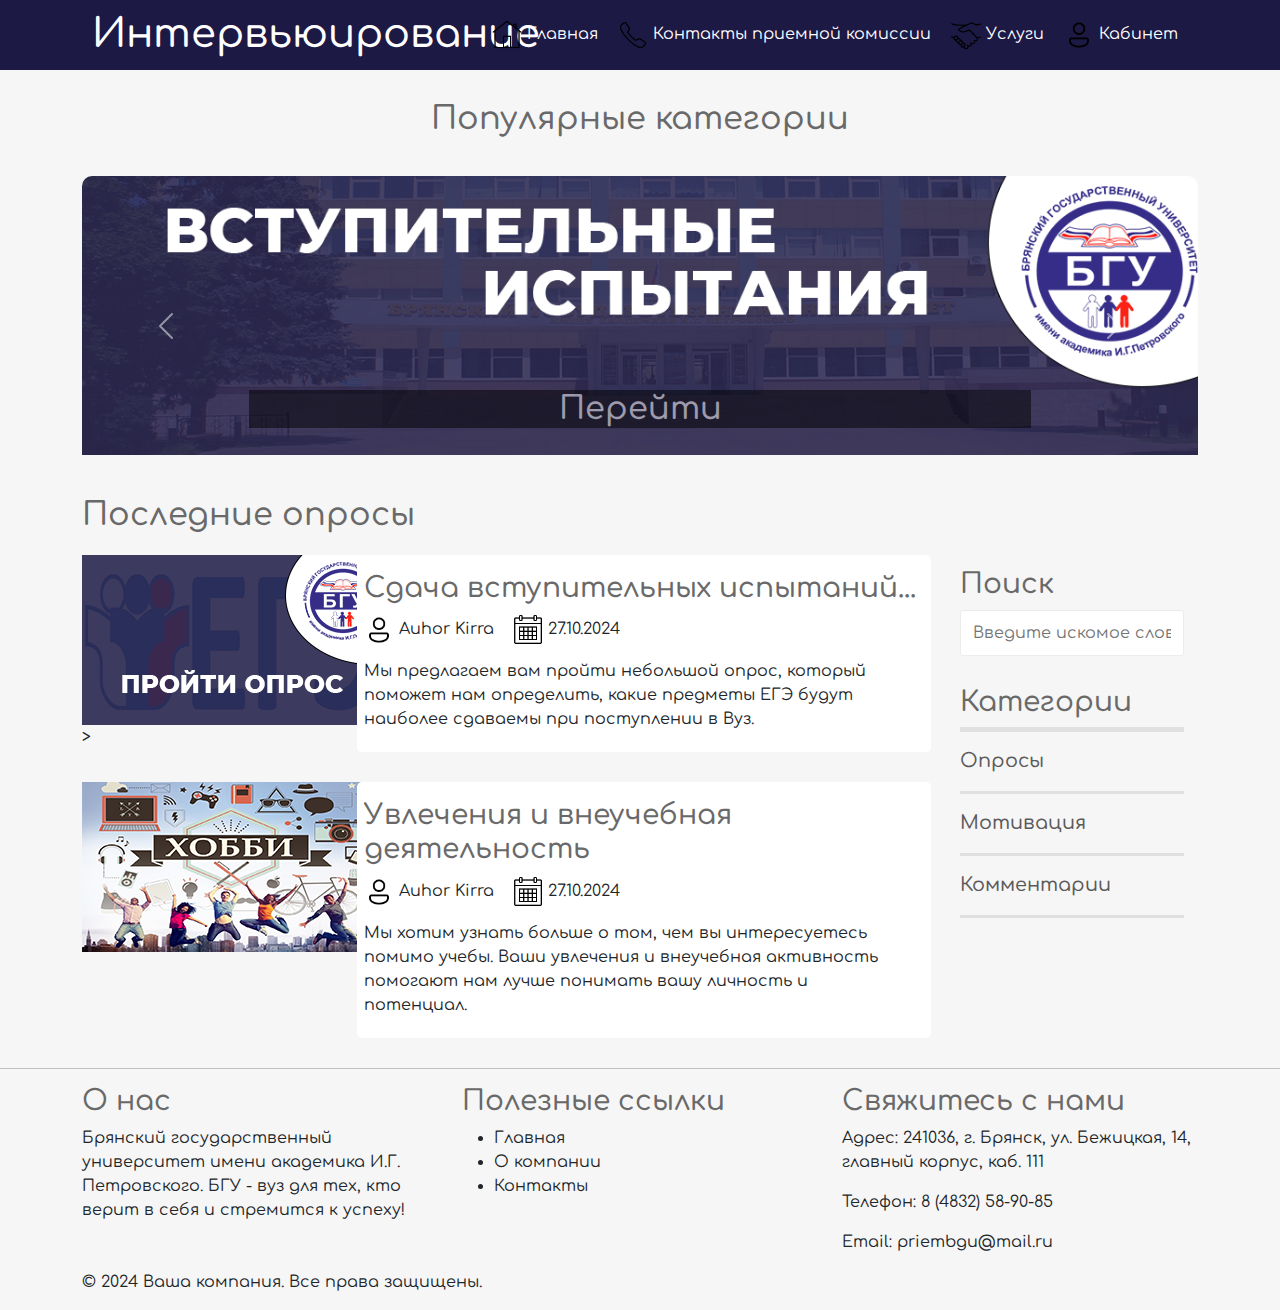
<file: index.html>
<!doctype html>
<html lang="en">
<head>
    <meta charset="utf-8">
    <meta name="viewport" content="width=device-width, initial-scale=1">
    <title>Сбор данных</title>

    <style>
        p {
            display: inline-block;
            margin: 0; /* Убираем стандартные отступы у параграфов */
        }
    </style>

    <link href="https://cdn.jsdelivr.net/npm/bootstrap@5.3.3/dist/css/bootstrap.min.css" rel="stylesheet"
          integrity="sha384-QWTKZyjpPEjISv5WaRU9OFeRpok6YctnYmDr5pNlyT2bRjXh0JMhjY6hW+ALEwIH" crossorigin="anonymous">


    <link rel="icon" type="image/png" href="icons/icon.png">

    <link rel="stylesheet" href="css/style.css">
    <link rel="preconnect" href="https://fonts.googleapis.com">
    <link rel="preconnect" href="https://fonts.gstatic.com" crossorigin>
    <link href="https://fonts.googleapis.com/css2?family=Comfortaa:wght@300..700&display=swap" rel="stylesheet">




</head>
<body>

<header class="container-fluid">
    <div class="container">
        <div class = "row">
            <div class="col-4">
                <h1>
                    <a href="index.html">Интервьюирование</a></h1>
            </div>
            <nav class="col-8">
                <ul>
                    <li><a href="index.html">
                        <img src="icons/home.png" alt="Главная" style="width: 30px; height: 30px;" />
                        Главная
                    </a></li>
                    <li><a href="#">
                        <img src="icons/mobile.png" alt="Контакты приемной комиссии" style="width: 30px; height: 30px;" />
                        Контакты приемной комиссии
                    </a></li>
                    <li><a href="#">
                        <img src="icons/usluga.png" alt="Контакты приемной комиссии" style="width: 30px; height: 30px;" />
                        Услуги
                    </a></li>
                    <li>
                        <a href="#">
                            <img src="icons/user.png" alt="Кабинет" style="width: 30px; height: 30px;" />
                            Кабинет
                        </a>
                        <ul>
                            <li><a href="log.html">Админ панель</a></li>
                            <li><a href="log.html">Выход</a></li>
                        </ul>
                    </li>
                </ul>
            </nav>
        </div>
    </div>
</header>

<!--Блок карусели Start-->
<div class="container">
    <div class="row">
        <h2 class="slider-title">
            Популярные категории
        </h2>
    </div>
    <div id="carouselExampleCaptions" class="carousel slide">

        <div class="carousel-inner">
            <div class="carousel-item active">
                <img src="image/image_1.png" class="d-block w-100" alt="..." >
                <div class="carousel-caption d-none d-md-block">
                    <h5><a href="single.html">Перейти</a></h5>

                </div>
            </div>
            <div class="carousel-item">
                <img src="image/image_2.png" class="d-block w-100" alt="..." >
                <div class="carousel-caption d-none d-md-block">
                    <h5><a href="">Перейти</a></h5>

                </div>
            </div>
            <div class="carousel-item">
                <img src="image/image_3.png" class="d-block w-100" alt="..." >
                <div class="carousel-caption d-none d-md-block">
                    <h5><a href="">Перейти</a></h5>

                </div>
            </div>
        </div>
        <button class="carousel-control-prev" type="button" data-bs-target="#carouselExampleCaptions" data-bs-slide="prev">
            <span class="carousel-control-prev-icon" aria-hidden="true"></span>
            <span class="visually-hidden">Previous</span>
        </button>
        <button class="carousel-control-next" type="button" data-bs-target="#carouselExampleCaptions" data-bs-slide="next">
            <span class="carousel-control-next-icon" aria-hidden="true"></span>
            <span class="visually-hidden">Next</span>
        </button>
    </div>
</div>
<!--Блок карусели End-->


<!--Блок Main-->
<div class="container">
    <div class="content-row">
        <!--main content-->
        <div class="main-content col-md-9 col-12">
            <h2>Последние опросы</h2>
            <div class="post row">
                <div class="img col-12 col-md-4">
                    <a href="single.html">
                    <img src="image/image_4.png" alt="img-thumbnail">
                    </a>>
                </div>
            <div class="post_text col-12 col-md-8">
                <h3>
                    <a href="single.html">Сдача вступительных испытаний...</a>

                </h3>

                <p><img src="icons/user.png" style="width: 30px; height: 30px;"/> Auhor Kirra </p>
                <p><img src="icons/calendar.png" style="width: 30px; height: 30px;"/> 27.10.2024 </p>
                <p class="preview-text">
                    Мы предлагаем вам пройти небольшой опрос, который поможет нам определить,
                    какие предметы ЕГЭ будут наиболее сдаваемы при поступлении в Вуз.
                </p>

            </div>

            </div>

            <div class="post row">
                <div class="img col-12 col-md-4">
                    <img src="image/image_5.png" alt="img-thumbnail">
                </div>
                <div class="post_text col-12 col-md-8">
                    <h3>
                        <a href="#">Увлечения и внеучебная деятельность</a>

                    </h3>

                    <p><img src="icons/user.png" style="width: 30px; height: 30px;"/> Auhor Kirra </p>
                    <p><img src="icons/calendar.png" style="width: 30px; height: 30px;"/> 27.10.2024 </p>
                    <p class="preview-text">
                        Мы хотим узнать больше о том, чем вы интересуетесь помимо учебы.
                        Ваши увлечения и внеучебная активность помогают нам лучше понимать вашу личность и потенциал.
                    </p>

                </div>

            </div>


        </div>

        <!--sliderbar content-->
        <div class="sidebar col-md-3 col-12">

            <div class="section search">
                <h3>Поиск</h3>
                <form action="/" method="post">
                    <input type="text" name="search-term" class="text-input" placeholder="Введите искомое слово...">
                </form>
            </div>

            <div class="section topics">
                <h3>Категории</h3>
                <ul>
                    <li><a href="#">Опросы</a> </li>
                    <li><a href="#">Мотивация</a> </li>
                    <li><a href="#">Комментарии</a> </li>
                </ul>

            </div>

        </div>

    </div>
</div>

<!--Блок Main end-->


<!--Footer-->
<!-- Содержание страницы -->
<div class="footer-content">
    <!-- Ваше основное содержимое страницы -->
</div>

<!-- Линия-разделитель -->
<hr>

<footer>
    <div class="container">
        <div class="row">
            <div class="col-sm-4">
                <h3>О нас</h3>
                <p>Брянский государственный университет имени академика И.Г. Петровского.
                    БГУ - вуз для тех, кто верит в себя и стремится к успеху!</p>
            </div>
            <div class="col-sm-4">
                <h3>Полезные ссылки</h3>
                <ul>
                    <li><a href="index.html">Главная</a></li>
                    <li><a href="#">О компании</a></li>
                    <li><a href="#">Контакты</a></li>
                </ul>
            </div>
            <div class="col-sm-4">
                <h3>Свяжитесь с нами</h3>
                <p>Адрес: 241036, г. Брянск, ул. Бежицкая, 14, главный корпус,
                    каб. 111</p>
                <p>Телефон: 8 (4832) 58-90-85</p>
                <p>Email:  priembgu@mail.ru</p>
            </div>
        </div>
        <div class="copyright">
            <p>&copy; 2024 Ваша компания. Все права защищены.</p>
        </div>
    </div>
</footer>
<!--Footer end-->



<script src="https://cdn.jsdelivr.net/npm/bootstrap@5.3.3/dist/js/bootstrap.bundle.min.js" integrity="sha384-YvpcrYf0tY3lHB60NNkmXc5s9fDVZLESaAA55NDzOxhy9GkcIdslK1eN7N6jIeHz" crossorigin="anonymous"></script>
</body>
</html>
</file>
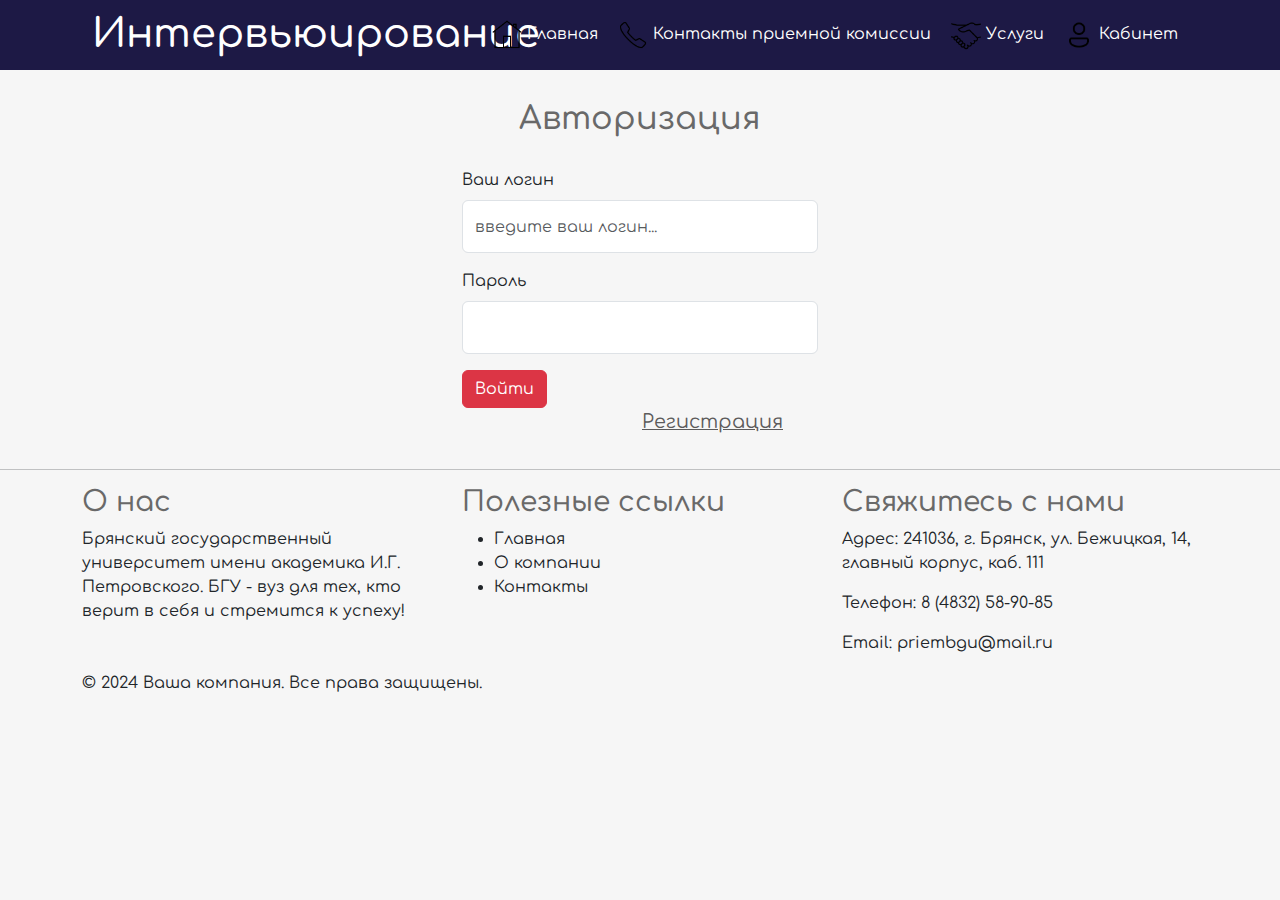
<file: log.html>
<!doctype html>
<html lang="en">
<head>
  <meta charset="utf-8">
  <meta name="viewport" content="width=device-width, initial-scale=1">
  <title>Сбор данных</title>

  <style>
    p {
      display: inline-block;
      margin: 0; /* Убираем стандартные отступы у параграфов */
    }
  </style>

  <link href="https://cdn.jsdelivr.net/npm/bootstrap@5.3.3/dist/css/bootstrap.min.css" rel="stylesheet"
        integrity="sha384-QWTKZyjpPEjISv5WaRU9OFeRpok6YctnYmDr5pNlyT2bRjXh0JMhjY6hW+ALEwIH" crossorigin="anonymous">


  <link rel="icon" type="image/png" href="icons/icon.png">

  <link rel="stylesheet" href="css/style.css">
  <link rel="preconnect" href="https://fonts.googleapis.com">
  <link rel="preconnect" href="https://fonts.gstatic.com" crossorigin>
  <link href="https://fonts.googleapis.com/css2?family=Comfortaa:wght@300..700&display=swap" rel="stylesheet">




</head>
<body>

<header class="container-fluid">
  <div class="container">
    <div class = "row">
      <div class="col-4">
        <h1>
          <a href="index.html">Интервьюирование</a></h1>
      </div>
      <nav class="col-8">
        <ul>
          <li><a href="index.html">
            <img src="icons/home.png" alt="Главная" style="width: 30px; height: 30px;" />
            Главная
          </a></li>
          <li><a href="#">
            <img src="icons/mobile.png" alt="Контакты приемной комиссии" style="width: 30px; height: 30px;" />
            Контакты приемной комиссии
          </a></li>
          <li><a href="#">
            <img src="icons/usluga.png" alt="Контакты приемной комиссии" style="width: 30px; height: 30px;" />
            Услуги
          </a></li>
          <li>
            <a href="#">
              <img src="icons/user.png" alt="Кабинет" style="width: 30px; height: 30px;" />
              Кабинет
            </a>
            <ul>
              <li><a href="#">Админ панель</a></li>
              <li><a href="#">Выход</a></li>
            </ul>
          </li>
        </ul>
      </nav>
    </div>
  </div>
</header>


<!--END HEADER-->


<!-- FORM -->
<div class="container reg_form">
  <form class="row justify-content-center" method="post" action="log.html">
    <h2 class="col-12">Авторизация</h2>
    <div class="mb-3 col-12 col-md-4">
      <label for="formGroupExampleInput" class="form-label">Ваш логин</label>
      <input type="text" class="form-control" id="formGroupExampleInput" placeholder="введите ваш логин...">
    </div>

    <div class="w-100"></div>
    <div class="mb-3 col-12 col-md-4">
      <label for="exampleInputPassword1" class="form-label">Пароль</label>
      <input type="password" class="form-control" id="exampleInputPassword1">
    </div>
    <div class="w-100"></div>
    <div class="mb-3 col-12 col-md-4">
      <button type="button" class="btn btn-danger">Войти</button>
      <a href="reg.html">Регистрация</a>
    </div>
  </form>
</div>
<!-- END FORM-->




<!--Footer-->
<!-- Содержание страницы -->
<div class="footer-content">
  <!-- Ваше основное содержимое страницы -->
</div>

<!-- Линия-разделитель -->
<hr>

<footer>
  <div class="container">
    <div class="row">
      <div class="col-sm-4">
        <h3>О нас</h3>
        <p>Брянский государственный университет имени академика И.Г. Петровского.
          БГУ - вуз для тех, кто верит в себя и стремится к успеху!</p>
      </div>
      <div class="col-sm-4">
        <h3>Полезные ссылки</h3>
        <ul>
          <li><a href="index.html">Главная</a></li>
          <li><a href="#">О компании</a></li>
          <li><a href="#">Контакты</a></li>
        </ul>
      </div>
      <div class="col-sm-4">
        <h3>Свяжитесь с нами</h3>
        <p>Адрес: 241036, г. Брянск, ул. Бежицкая, 14, главный корпус,
          каб. 111</p>
        <p>Телефон: 8 (4832) 58-90-85</p>
        <p>Email:  priembgu@mail.ru</p>
      </div>
    </div>
    <div class="copyright">
      <p>&copy; 2024 Ваша компания. Все права защищены.</p>
    </div>
  </div>
</footer>
<!--Footer end-->



<script src="https://cdn.jsdelivr.net/npm/bootstrap@5.3.3/dist/js/bootstrap.bundle.min.js" integrity="sha384-YvpcrYf0tY3lHB60NNkmXc5s9fDVZLESaAA55NDzOxhy9GkcIdslK1eN7N6jIeHz" crossorigin="anonymous"></script>
</body>
</html>
</file>
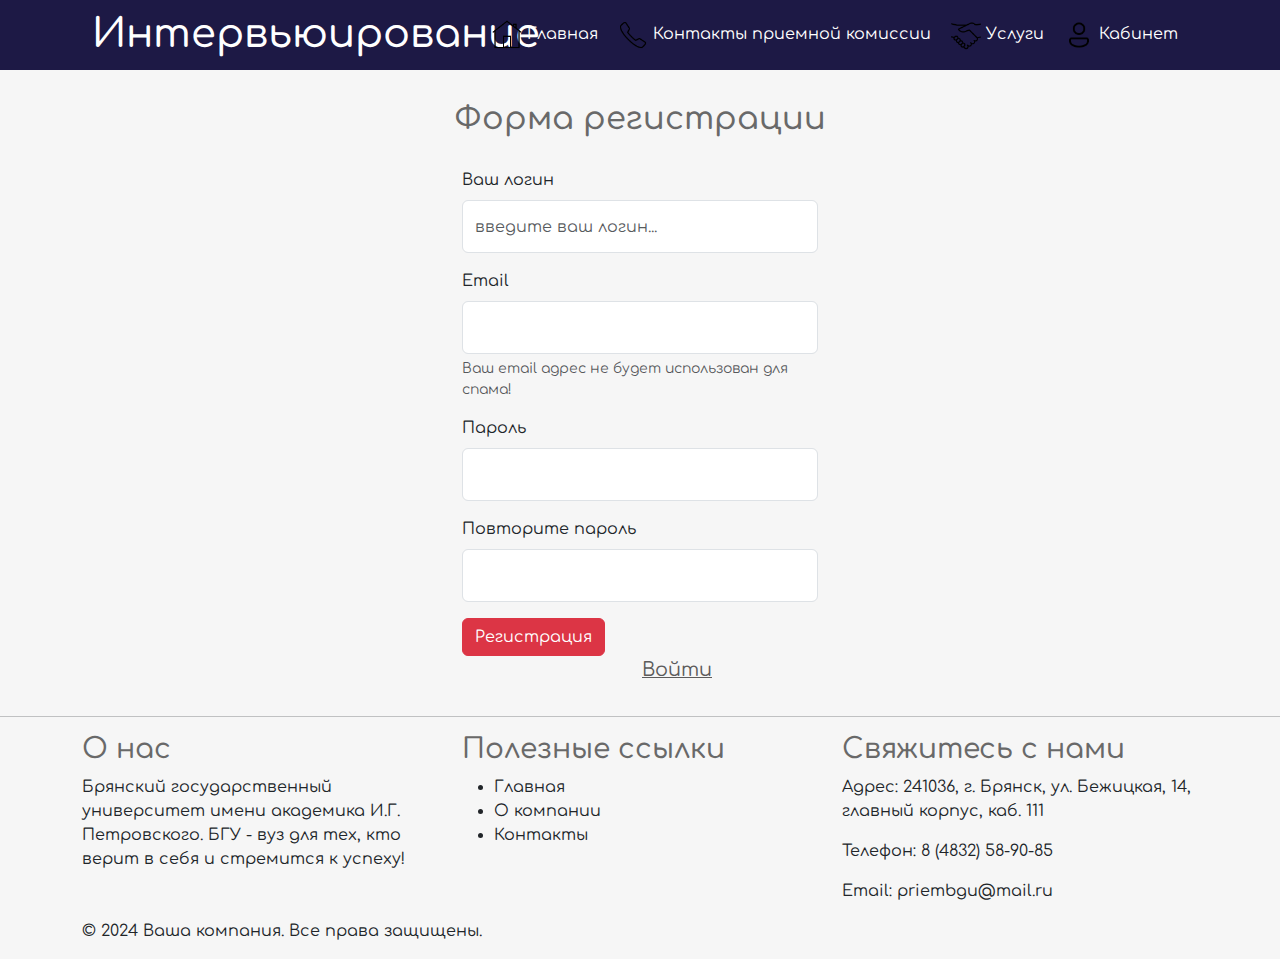
<file: reg.html>
<!doctype html>
<html lang="en">
<head>
    <meta charset="utf-8">
    <meta name="viewport" content="width=device-width, initial-scale=1">
    <title>Сбор данных</title>

    <style>
        p {
            display: inline-block;
            margin: 0; /* Убираем стандартные отступы у параграфов */
        }
    </style>

    <link href="https://cdn.jsdelivr.net/npm/bootstrap@5.3.3/dist/css/bootstrap.min.css" rel="stylesheet"
          integrity="sha384-QWTKZyjpPEjISv5WaRU9OFeRpok6YctnYmDr5pNlyT2bRjXh0JMhjY6hW+ALEwIH" crossorigin="anonymous">


    <link rel="icon" type="image/png" href="icons/icon.png">

    <link rel="stylesheet" href="css/style.css">
    <link rel="preconnect" href="https://fonts.googleapis.com">
    <link rel="preconnect" href="https://fonts.gstatic.com" crossorigin>
    <link href="https://fonts.googleapis.com/css2?family=Comfortaa:wght@300..700&display=swap" rel="stylesheet">




</head>
<body>

<header class="container-fluid">
    <div class="container">
        <div class = "row">
            <div class="col-4">
                <h1>
                    <a href="index.html">Интервьюирование</a></h1>
            </div>
            <nav class="col-8">
                <ul>
                    <li><a href="index.html">
                        <img src="icons/home.png" alt="Главная" style="width: 30px; height: 30px;" />
                        Главная
                    </a></li>
                    <li><a href="#">
                        <img src="icons/mobile.png" alt="Контакты приемной комиссии" style="width: 30px; height: 30px;" />
                        Контакты приемной комиссии
                    </a></li>
                    <li><a href="#">
                        <img src="icons/usluga.png" alt="Контакты приемной комиссии" style="width: 30px; height: 30px;" />
                        Услуги
                    </a></li>
                    <li>
                        <a href="#">
                            <img src="icons/user.png" alt="Кабинет" style="width: 30px; height: 30px;" />
                            Кабинет
                        </a>
                        <ul>
                            <li><a href="#">Админ панель</a></li>
                            <li><a href="#">Выход</a></li>
                        </ul>
                    </li>
                </ul>
            </nav>
        </div>
    </div>
</header>


<!--END HEADER-->


<!-- FORM -->
<div class="container reg_form">
    <form class="row justify-content-center" method="post" action="reg.html">
        <h2>Форма регистрации</h2>
        <div class="mb-3 col-12 col-md-4">
            <label for="formGroupExampleInput" class="form-label">Ваш логин</label>
            <input type="text" class="form-control" id="formGroupExampleInput" placeholder="введите ваш логин...">
        </div>
        <div class="w-100"></div>
        <div class="mb-3 col-12 col-md-4">
            <label for="exampleInputEmail1" class="form-label">Email</label>
            <input type="email" class="form-control" id="exampleInputEmail1" aria-describedby="emailHelp">
            <div id="emailHelp" class="form-text">Ваш email адрес не будет использован для спама!</div>
        </div>
        <div class="w-100"></div>
        <div class="mb-3 col-12 col-md-4">
            <label for="exampleInputPassword1" class="form-label">Пароль</label>
            <input type="password" class="form-control" id="exampleInputPassword1">
        </div>
        <div class="w-100"></div>
        <div class="mb-3 col-12 col-md-4">
            <label for="exampleInputPassword2" class="form-label">Повторите пароль</label>
            <input type="password" class="form-control" id="exampleInputPassword2">
        </div>
        <div class="w-100"></div>
        <div class="mb-3 col-12 col-md-4">
            <button type="button" class="btn btn-danger">Регистрация</button>
            <a href="log.html">Войти</a>
        </div>
    </form>
</div>
<!-- END FORM-->




<!--Footer-->
<!-- Содержание страницы -->
<div class="footer-content">
    <!-- Ваше основное содержимое страницы -->
</div>

<!-- Линия-разделитель -->
<hr>

<footer>
    <div class="container">
        <div class="row">
            <div class="col-sm-4">
                <h3>О нас</h3>
                <p>Брянский государственный университет имени академика И.Г. Петровского.
                    БГУ - вуз для тех, кто верит в себя и стремится к успеху!</p>
            </div>
            <div class="col-sm-4">
                <h3>Полезные ссылки</h3>
                <ul>
                    <li><a href="index.html">Главная</a></li>
                    <li><a href="#">О компании</a></li>
                    <li><a href="#">Контакты</a></li>
                </ul>
            </div>
            <div class="col-sm-4">
                <h3>Свяжитесь с нами</h3>
                <p>Адрес: 241036, г. Брянск, ул. Бежицкая, 14, главный корпус,
                    каб. 111</p>
                <p>Телефон: 8 (4832) 58-90-85</p>
                <p>Email:  priembgu@mail.ru</p>
            </div>
        </div>
        <div class="copyright">
            <p>&copy; 2024 Ваша компания. Все права защищены.</p>
        </div>
    </div>
</footer>
<!--Footer end-->



<script src="https://cdn.jsdelivr.net/npm/bootstrap@5.3.3/dist/js/bootstrap.bundle.min.js" integrity="sha384-YvpcrYf0tY3lHB60NNkmXc5s9fDVZLESaAA55NDzOxhy9GkcIdslK1eN7N6jIeHz" crossorigin="anonymous"></script>
</body>
</html>
</file>
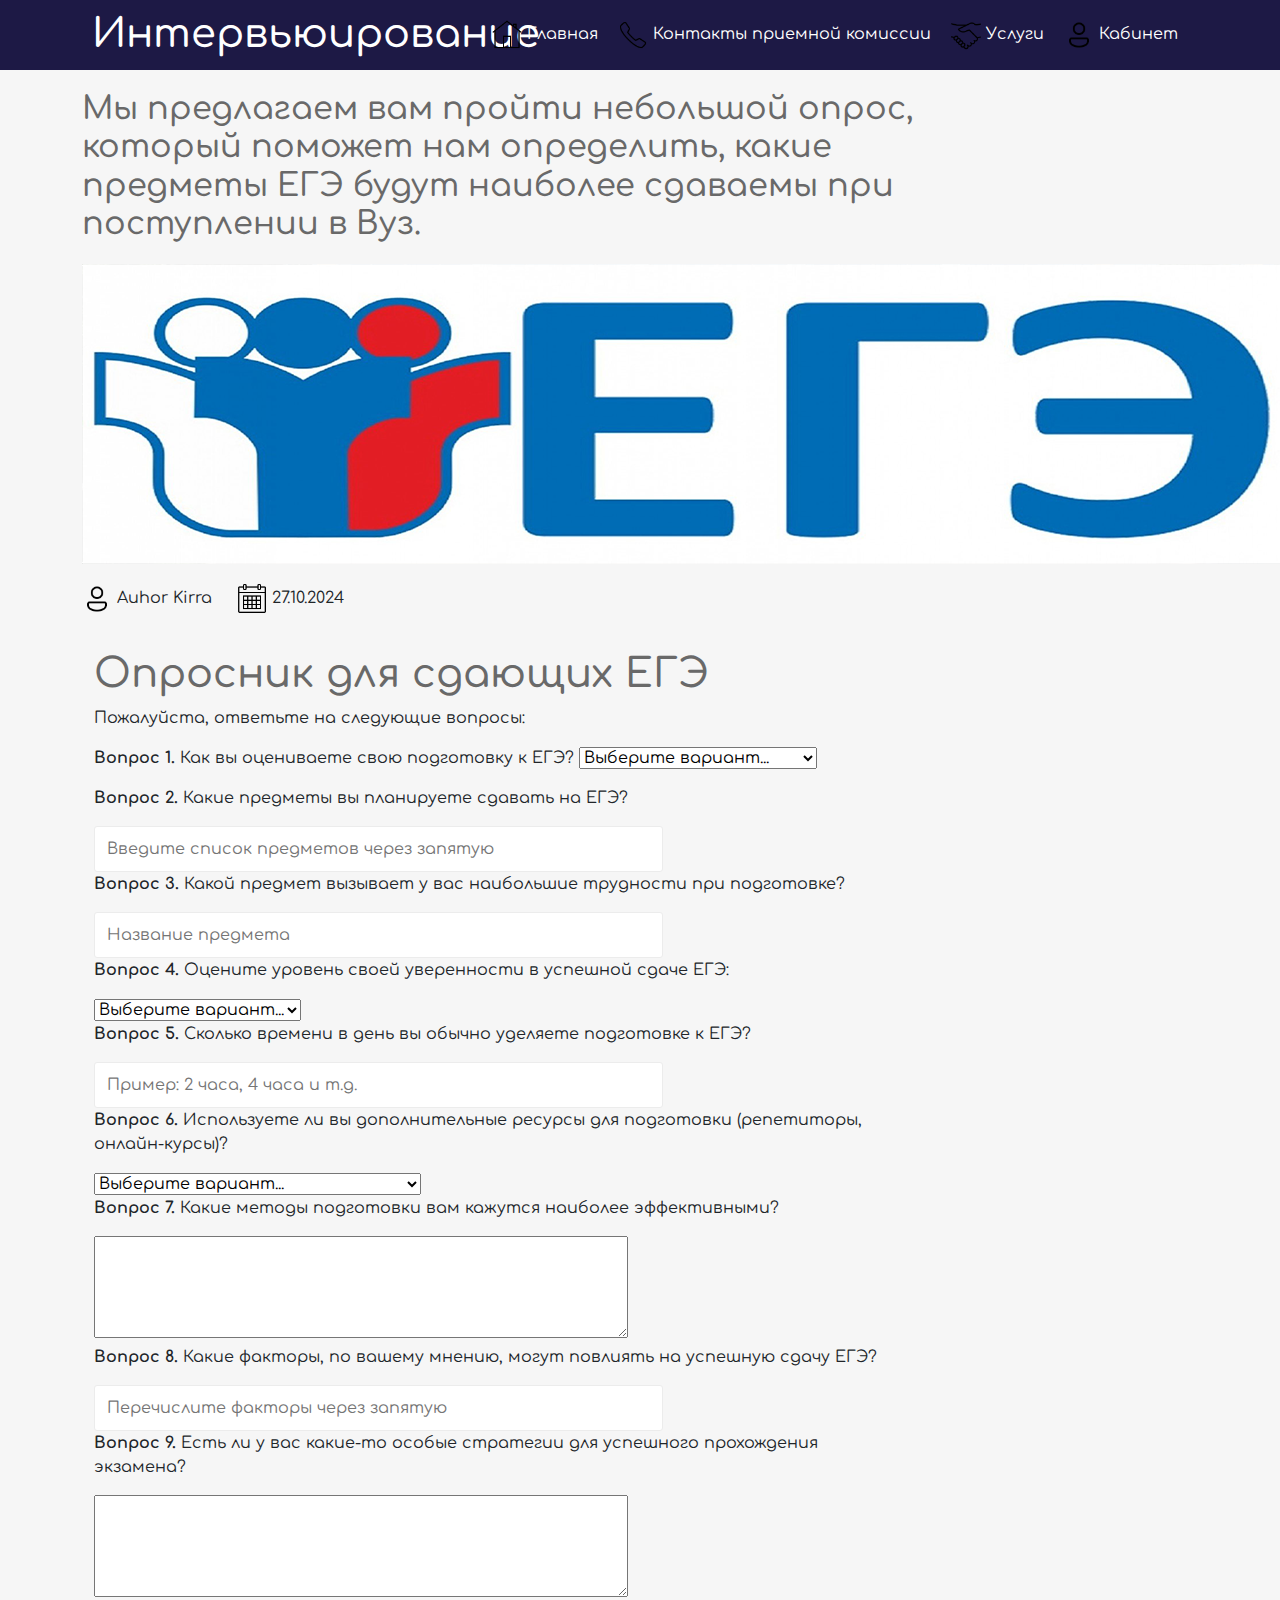
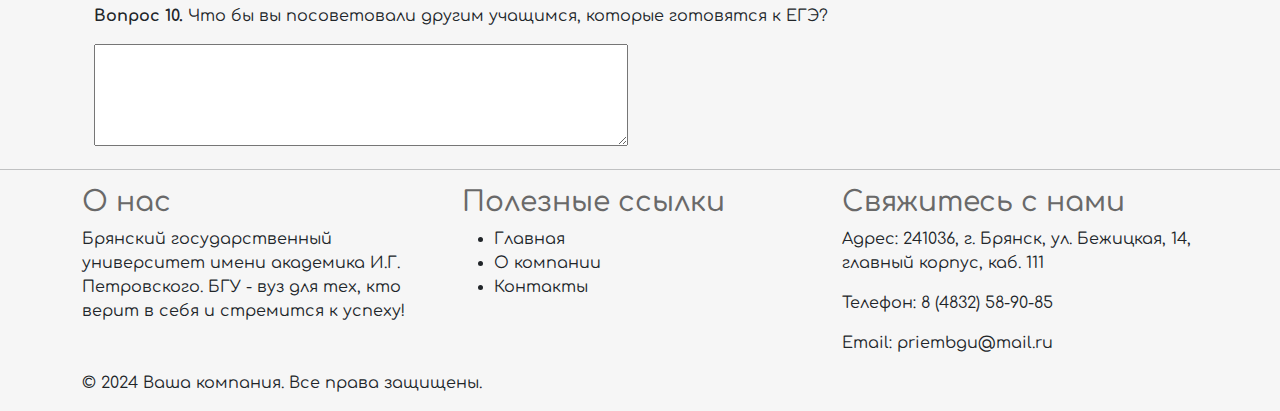
<file: single.html>
<!doctype html>
<html lang="en">
<head>
  <meta charset="utf-8">
  <meta name="viewport" content="width=device-width, initial-scale=1">
  <title>Сбор данных</title>

  <style>
    p {
      display: inline-block;
      margin: 0; /* Убираем стандартные отступы у параграфов */
    }
  </style>

  <link href="https://cdn.jsdelivr.net/npm/bootstrap@5.3.3/dist/css/bootstrap.min.css" rel="stylesheet"
        integrity="sha384-QWTKZyjpPEjISv5WaRU9OFeRpok6YctnYmDr5pNlyT2bRjXh0JMhjY6hW+ALEwIH" crossorigin="anonymous">


  <link rel="icon" type="image/png" href="icons/icon.png">

  <link rel="stylesheet" href="css/style.css">
  <link rel="preconnect" href="https://fonts.googleapis.com">
  <link rel="preconnect" href="https://fonts.gstatic.com" crossorigin>
  <link href="https://fonts.googleapis.com/css2?family=Comfortaa:wght@300..700&display=swap" rel="stylesheet">




</head>
<body>

<header class="container-fluid">
  <div class="container">
    <div class = "row">
      <div class="col-4">
        <h1>
          <a href="index.html">Интервьюирование</a></h1>
      </div>
      <nav class="col-8">
        <ul>
          <li><a href="index.html">
            <img src="icons/home.png" alt="Главная" style="width: 30px; height: 30px;" />
            Главная
          </a></li>
          <li><a href="#">
            <img src="icons/mobile.png" alt="Контакты приемной комиссии" style="width: 30px; height: 30px;" />
            Контакты приемной комиссии
          </a></li>
          <li><a href="#">
            <img src="icons/usluga.png" alt="Контакты приемной комиссии" style="width: 30px; height: 30px;" />
            Услуги
          </a></li>
          <li>
            <a href="#">
              <img src="icons/user.png" alt="Кабинет" style="width: 30px; height: 30px;" />
              Кабинет
            </a>
            <ul>
              <li><a href="log.html">Админ панель</a></li>
              <li><a href="log.html">Выход</a></li>
            </ul>
          </li>
        </ul>
      </nav>
    </div>
  </div>
</header>



<!--Блок Main-->
<div class="container">
  <div class="content-row">
    <!--main content-->
    <div class="main-content col-md-9 col-12">
      <h2>Мы предлагаем вам пройти небольшой опрос, который поможет нам определить,
        какие предметы ЕГЭ будут наиболее сдаваемы при поступлении в Вуз.</h2>
      <div class="single_post row">
        <div class="img col-12 ">
          <img src="image/image_6.png" alt="img-thumbnail">

        </div>
          <div class="info">
            <p><img src="icons/user.png" style="width: 30px; height: 30px;"/> Auhor Kirra </p>
            <p><img src="icons/calendar.png" style="width: 30px; height: 30px;"/> 27.10.2024 </p>
          </div>
        <div class="single_post_text col-12 ">

          <div class="container">
            <h1>Опросник для сдающих ЕГЭ</h1>
            <p>Пожалуйста, ответьте на следующие вопросы:</p>

            <form action="/submit" method="post">
              <!-- Вопрос 1 -->
              <p><strong>Вопрос 1.</strong> Как вы оцениваете свою подготовку к ЕГЭ?</p>
              <select id="question1" name="question1">
                <option value="">Выберите вариант...</option>
                <option value="Отличная">Отличная</option>
                <option value="Хорошая">Хорошая</option>
                <option value="Удовлетворительная">Удовлетворительная</option>
                <option value="Неудовлетворительная">Неудовлетворительная</option>
              </select>

              <!-- Вопрос 2 -->
              <p><strong>Вопрос 2.</strong> Какие предметы вы планируете сдавать на ЕГЭ?</p>
              <input type="text" id="question2" name="question2" placeholder="Введите список предметов через запятую">

              <!-- Вопрос 3 -->
              <p><strong>Вопрос 3.</strong> Какой предмет вызывает у вас наибольшие трудности при подготовке?</p>
              <input type="text" id="question3" name="question3" placeholder="Название предмета">

              <!-- Вопрос 4 -->
              <p><strong>Вопрос 4.</strong> Оцените уровень своей уверенности в успешной сдаче ЕГЭ:</p>
              <select id="question4" name="question4">
                <option value="">Выберите вариант...</option>
                <option value="Очень уверен">Очень уверен</option>
                <option value="Довольно уверен">Довольно уверен</option>
                <option value="Не очень уверен">Не очень уверен</option>
                <option value="Совсем не уверен">Совсем не уверен</option>
              </select>

              <!-- Вопрос 5 -->
              <p><strong>Вопрос 5.</strong> Сколько времени в день вы обычно уделяете подготовке к ЕГЭ?</p>
              <input type="text" id="question5" name="question5" placeholder="Пример: 2 часа, 4 часа и т.д.">

              <!-- Вопрос 6 -->
              <p><strong>Вопрос 6.</strong> Используете ли вы дополнительные ресурсы для подготовки (репетиторы, онлайн-курсы)?</p>
              <select id="question6" name="question6">
                <option value="">Выберите вариант...</option>
                <option value="Да, репетитор">Да, репетитор</option>
                <option value="Да, онлайн-курсы">Да, онлайн-курсы</option>
                <option value="Нет, готовлюсь самостоятельно">Нет, готовлюсь самостоятельно</option>
              </select>

              <!-- Вопрос 7 -->
              <p><strong>Вопрос 7.</strong> Какие методы подготовки вам кажутся наиболее эффективными?</p>
              <textarea id="question7" name="question7" rows="4" cols="50"></textarea>

              <!-- Вопрос 8 -->
              <p><strong>Вопрос 8.</strong> Какие факторы, по вашему мнению, могут повлиять на успешную сдачу ЕГЭ?</p>
              <input type="text" id="question8" name="question8" placeholder="Перечислите факторы через запятую">

              <!-- Вопрос 9 -->
              <p><strong>Вопрос 9.</strong> Есть ли у вас какие-то особые стратегии для успешного прохождения экзамена?</p>
              <textarea id="question9" name="question9" rows="4" cols="50"></textarea>

              <!-- Вопрос 10 -->
              <p><strong>Вопрос 10.</strong> Что бы вы посоветовали другим учащимся, которые готовятся к ЕГЭ?</p>
              <textarea id="question10" name="question10" rows="4" cols="50"></textarea>
            </form>
          </div>



        </div>

      </div>


    </div>



  </div>
</div>

<!--Блок Main end-->


<!--Footer-->
<!-- Содержание страницы -->
<div class="footer-content">
  <!-- Ваше основное содержимое страницы -->
</div>

<!-- Линия-разделитель -->
<hr>

<footer>
  <div class="container">
    <div class="row">
      <div class="col-sm-4">
        <h3>О нас</h3>
        <p>Брянский государственный университет имени академика И.Г. Петровского.
          БГУ - вуз для тех, кто верит в себя и стремится к успеху!</p>
      </div>
      <div class="col-sm-4">
        <h3>Полезные ссылки</h3>
        <ul>
          <li><a href="#">Главная</a></li>
          <li><a href="#">О компании</a></li>
          <li><a href="#">Контакты</a></li>
        </ul>
      </div>
      <div class="col-sm-4">
        <h3>Свяжитесь с нами</h3>
        <p>Адрес: 241036, г. Брянск, ул. Бежицкая, 14, главный корпус,
          каб. 111</p>
        <p>Телефон: 8 (4832) 58-90-85</p>
        <p>Email:  priembgu@mail.ru</p>
      </div>
    </div>
    <div class="copyright">
      <p>&copy; 2024 Ваша компания. Все права защищены.</p>
    </div>
  </div>
</footer>
<!--Footer end-->



<script src="https://cdn.jsdelivr.net/npm/bootstrap@5.3.3/dist/js/bootstrap.bundle.min.js" integrity="sha384-YvpcrYf0tY3lHB60NNkmXc5s9fDVZLESaAA55NDzOxhy9GkcIdslK1eN7N6jIeHz" crossorigin="anonymous"></script>
</body>
</html>
</file>
<file: css/style.css>
*{
    font-family: "Comfortaa", sans-serif;
}

html,
h1,
h2,
h3,
h4,
h5 {
    color: dimgrey;
}

body{
    background: #f6f6f6;
}
a{
    text-decoration: none;
    color: inherit;
}

a:hover{
    color: crimson;
}

input{
    padding: 10px 12px;
    display: block;
    width: 70%;
    border-radius: 3px;
    border: 1px solid #ececec;
    line-height: 1.5rem;
    color: #444444;
    font-size: 1rem;

}

/*
    HEADER
 */

header
{
    background: #1d1945;
    height:70px;
}

header
*{
    color: #ffffff;
}

header h1{
    margin-top: 10px;

}

header h1 a{
    color: #ffffff;
    padding: 10px;

}

header h1 a:hover{
    color: #ffffff;

}

header ul{
    margin: 0;
    padding: 10px;
    list-style-type: none;
    float:right;
}

header ul li{
    float: left;
    position: relative;
}

header ul li a {
    display: block;
    font-size: 1rem;
    text-decoration: none;
    color: white;
    padding: 10px;
}

header ul li a:hover
{
    background: red; /* #006669*/
    transition: 0.5s;
    color: #fff;
}

header ul li ul
{
    position: absolute;
    top: 50px;
    right: 0px;
    width: 180px;
    display: none;
    z-index: 88888;
}

header ul li:hover ul
{
    display: block;
}

header ul li ul li{
    width: 100%;
}

header ul li ul li a{
    padding: 10px;
    background: lightgray;
    color: red;

}

/*
    Slider
*/

.slider-title{
    text-align: center;
    padding: 30px 0 ;
}

.carousel{
    height: 300px;
}

.carousel-inner, .carousel-item{
    height: 300px;
    border-radius: 10px;
}

.carousel-caption h5
{
    font-size: 2rem;
    font-weight: 500;
    background: black;
    max-width: 100%;
    opacity: 0.5;
}

.carousel-caption h5 a
{
    color: #ffffff;
    text-decoration: none;
    font-weight: 500;
}

.carousel-caption h5 a:hover
{
    text-decoration: underline;
}

/*
    Main
*/

.main-content h2
{
    margin: 20px 0;
}

.main-content .post
{
    margin-bottom: 30px;
}

.main-content .post_text{
    background: white;
    padding: 7px;
    border-radius: 5px;
}

.main-content .post_text h3 a:hover
{
    text-decoration: underline;
    color: dimgrey;
}

.main-content .post_text h3{
    margin: 10px 0;
}

.main-content .post_text p{
    margin: 0px 14px 14px 0px;
}

/*
    SideBar
*/


.sidebar {
    position: absolute;
    top: 62%;
    right: 0;
}



.section
{
    margin-top: 10px;
}

.sidebar .section
{

    border-radius: 5px;
    margin-bottom: 30px;
}

.sidebar .topics ul{
    width: 70%;
    margin: 0px;
    padding: 0px;
    list-style: none;
    border-top: 5px solid #e0e0e0;
}

.sidebar .topics ul li a{
    display: block;
    padding: 15px 0 15px 0;
    border-bottom: 3px solid #e0e0e0;
    transition: all 0.3s;
    text-decoration: none;
    font-weight: 500;
    color: #5c5b5b;
    font-size: 1.2rem;
}

.sidebar .topics ul li a:hover
{
    padding-left: 10px;
    transition: all 0.3s    ;
}

/*
    Single post
 */


.single_post .info
{
    margin: 20px 0;
}

.single_post .info p
{
    display: inline-block;
    margin-right: 20px;

}

/*
    Registration
 */

.reg_form h2
{
    text-align: center;
    margin: 30px 0;

}

.reg_form input
{
    height: 3.3rem;
}

.reg_form a{
    font-size: 1.2em;
    transition: all .3s;
    color: #5c5b5b;
    text-decoration: underline;
    margin-left: 180px;
}

.reg_form a:hover{
    margin-left: 170px;
    transition: all .3s;
}
</file>
